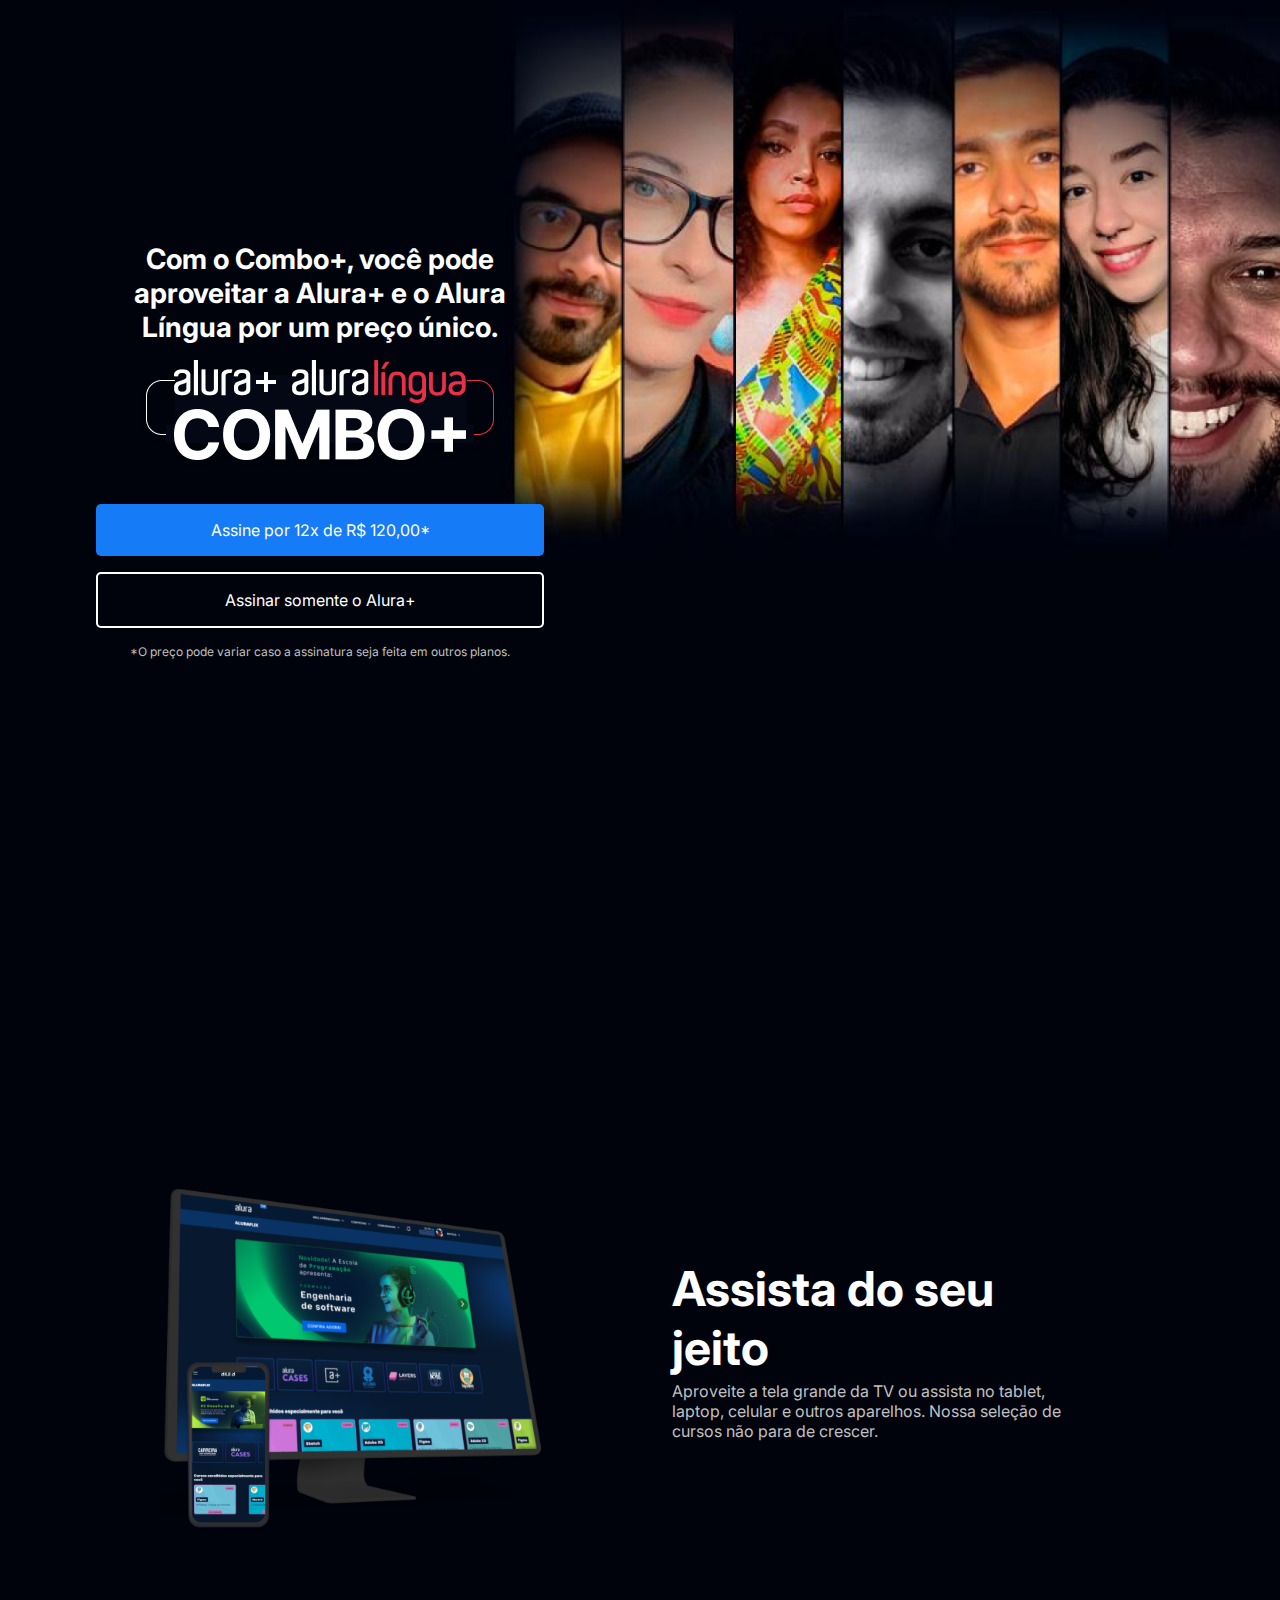
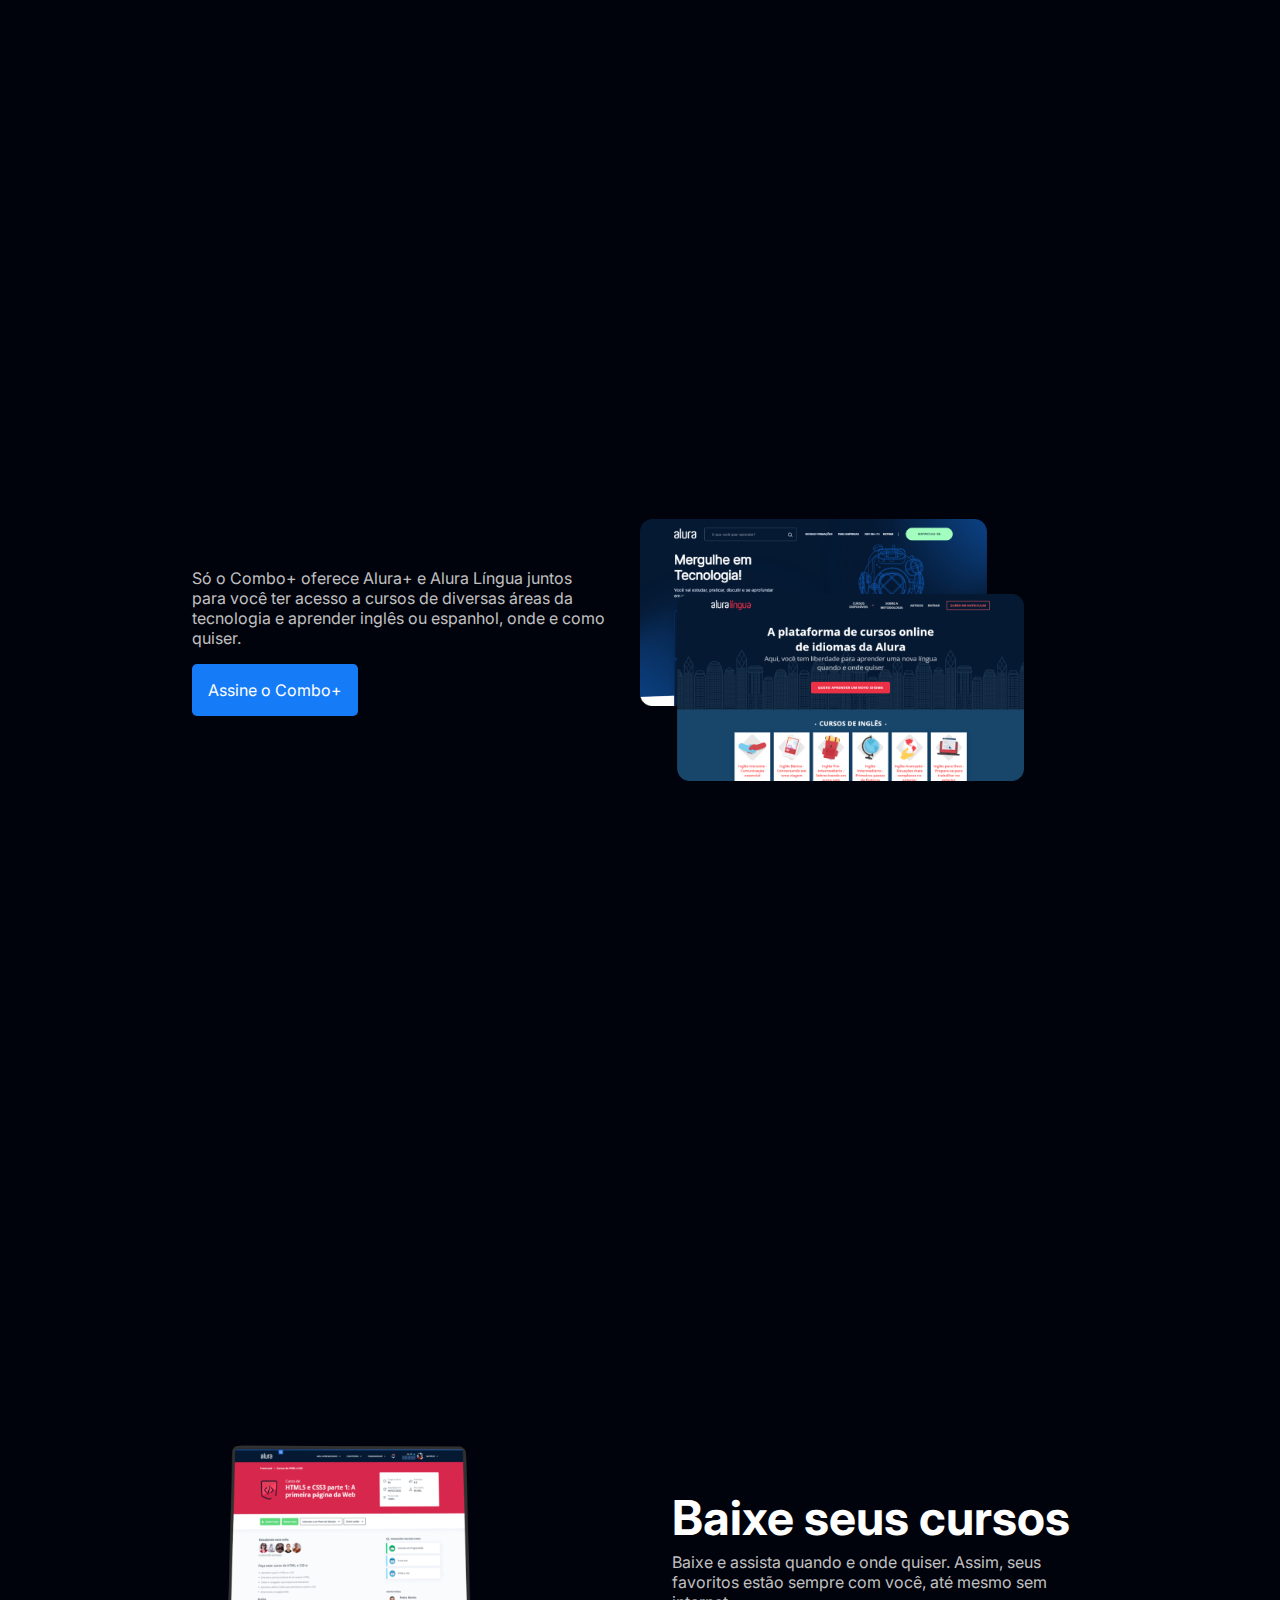
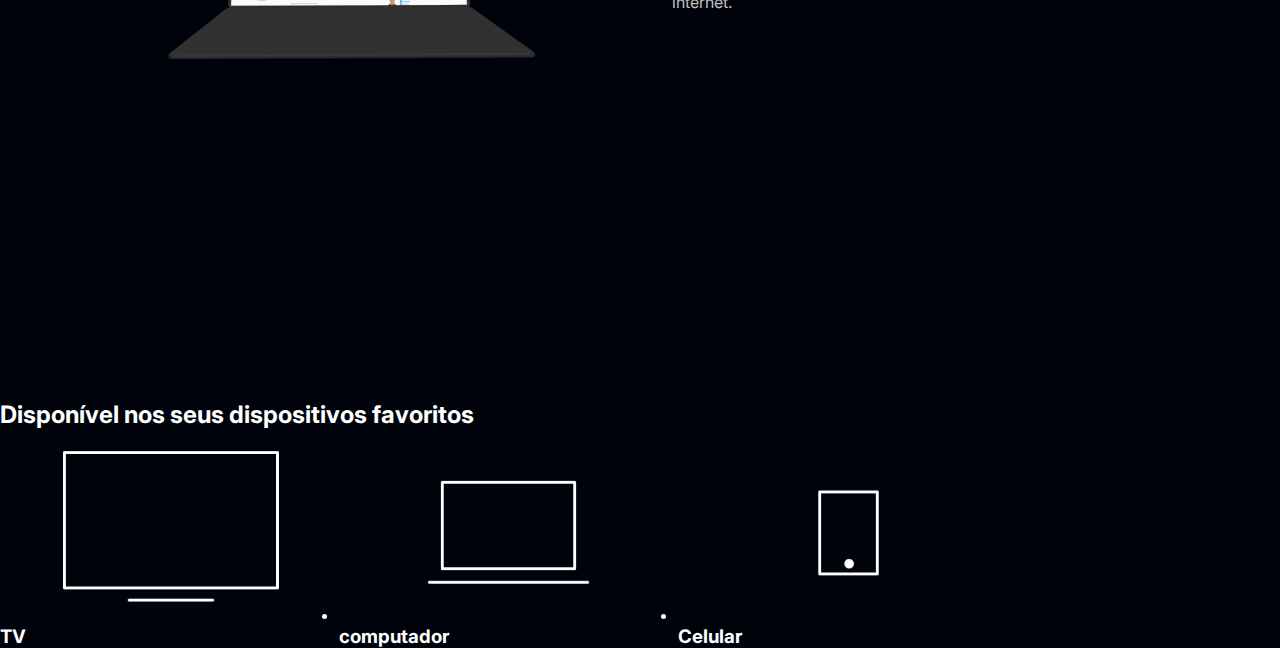
<file: aluraplus/index.html>
<!DOCTYPE html>
<html>

<head>
    <title>Alura Plus</title>
    <meta charset="UTF-8">
    <meta name="viewport" content="width=device-width, initial-scale=1">
    <link rel="stylesheet" href="styles.css">
    <link rel="preconnect" href="https://fonts.googleapis.com">
    <link rel="preconnect" href="https://fonts.gstatic.com" crossorigin>
    <link href="https://fonts.googleapis.com/css2?family=Inter:wght@400;700&display=swap" rel="stylesheet">
</head>

<body>
    <section class="principal container">
        <div class="container__caixa">
            <h1 class="container__titulo">Com o Combo+, você pode aproveitar a Alura+ e o Alura Língua por um preço
                único.</h1>
            <img src="img/Combo.png" alt="O combo+ é a junção do alura+ e o alura língua" class="container__imagem">
            <a href="www.alura.com.br" class="container__botao">Assine por 12x de R$ 120,00*</a>
            <a href="www.alura.com.br" class="container__botao botao_secundario">Assinar somente o Alura+</a>
            <p class="container__aviso">*O preço pode variar caso a assinatura seja feita em outros planos.</p>
        </div>
    </section>

    <section class="container secundario">
        <img src="img/Plataformas.png" alt="Um monitor e um celular com a alura plus aberta" class="secundario__imagem">
        <div class="container__descricao">
            <h2 class="descricao__titulo">Assista do seu jeito</h2>
            <p class="descricao__texto">Aproveite a tela grande da TV ou assista no tablet, laptop, celular e outros
                aparelhos. Nossa seleção de cursos não para de crescer.</p>
        </div>
    </section>

    <section class="container secundario">
        <div class="container__descricao">
            <p class="descricao__texto">
                Só o Combo+ oferece Alura+ e Alura Língua juntos para você ter acesso a cursos de diversas áreas da
                tecnologia e aprender inglês ou espanhol, onde e como quiser.
            </p>
            <a href="www.alura.com.br" class="container__botao secundario__botao" container>Assine o Combo+</a>
        </div>
        <img src="img/Telas.png" alt="Tela do alura+ e alura língua" class="secundario__imagem">
    </section>

    <section class="container secundario">
        <img src="img/Notebook.png" alt="Notebook com a página do curso HTML5 e CSS3 da Alura aberta"
            class="secundario__imagem">
        <div class="container__descricao">
            <h2 class="descricao__titulo">Baixe seus cursos</h2>
            <p class="descricao__texto">Baixe e assista quando e onde quiser. Assim, seus favoritos estão sempre com
                você, até mesmo sem internet.</p>
        </div>
    </section>
 
    <section class=”dispositivos”>
        <h2 class=”dispositivos__titulo”>Disponível nos
        seus dispositivos favoritos</h2>
        <u1 class="dispositivos_lista">
                   <li>
                <img src="img/tv.png" alt="icone de televisão”">
                <h3 class=”lista__item”>TV</h3>
                </li>
                <li>
                    <img src="img/computador.png" alt="icone de computador">
                    <h3 class="lista__item">computador</h3>
                </li>
                <li>
                    <img src="img/celular.png" alt="icone de celular">
                    <h3 class=”lista__item”>Celular</h3>
                    </li>
                </u1>
</body>

</html>
</file>
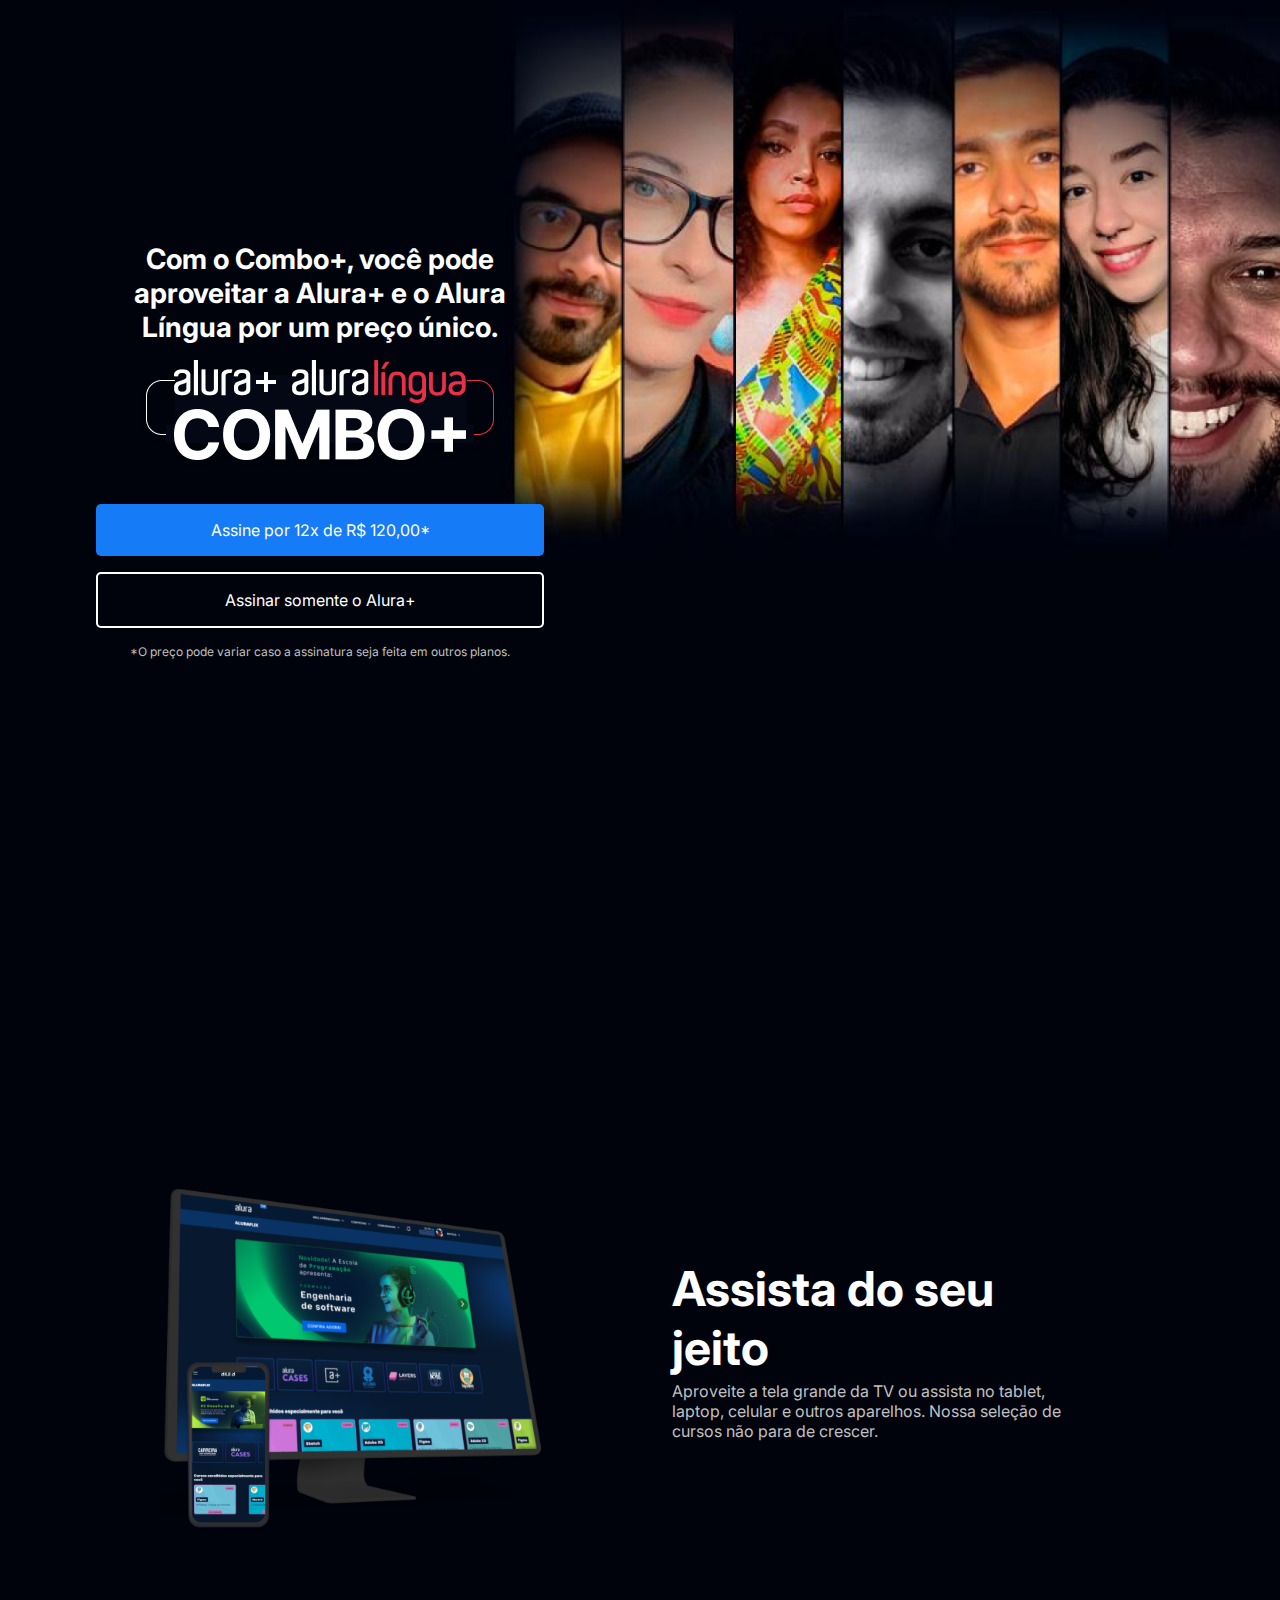
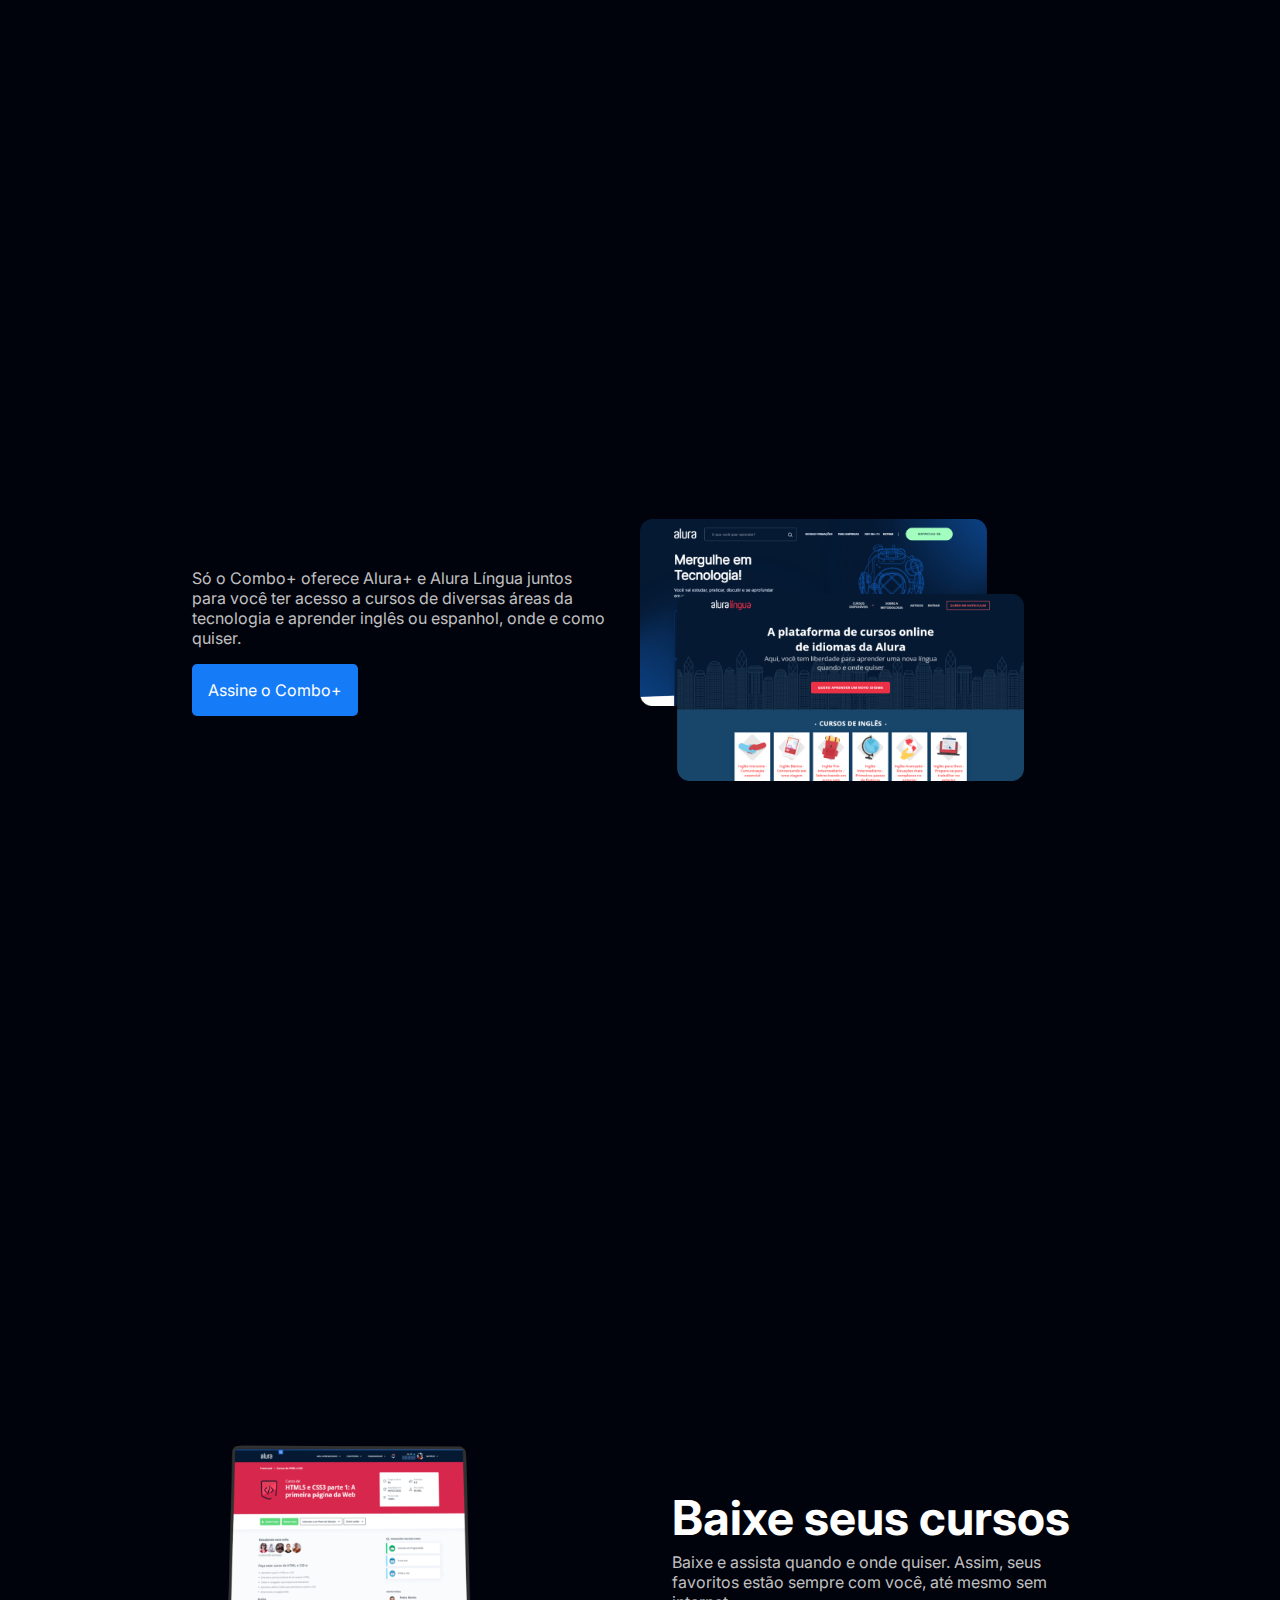
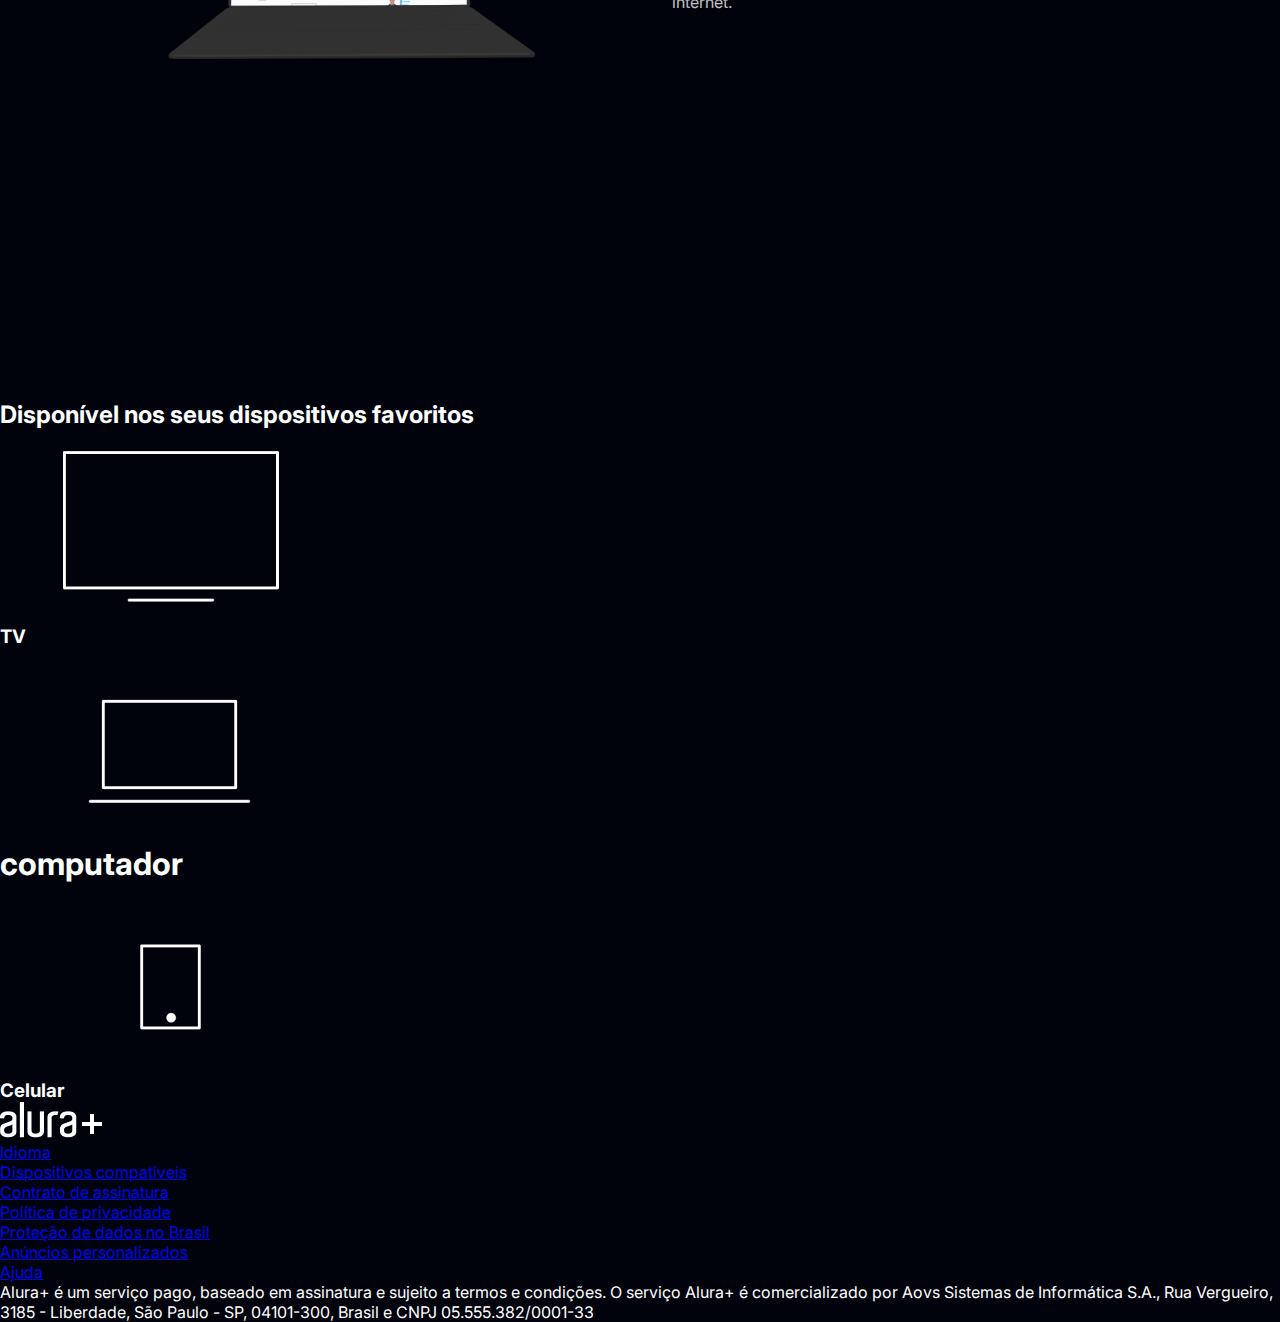
<file: projetoaluracorreto-main/aluraplus/index.html>
<!DOCTYPE html>
<html>

<head>
    <title>Alura Plus</title>
    <meta charset="UTF-8">
    <meta name="viewport" content="width=device-width, initial-scale=1">
    <link rel="stylesheet" href="styles.css">
    <link rel="preconnect" href="https://fonts.googleapis.com">
    <link rel="preconnect" href="https://fonts.gstatic.com" crossorigin>
    <link href="https://fonts.googleapis.com/css2?family=Inter:wght@400;700&display=swap" rel="stylesheet">
</head>

<body>
    <section class="principal container">
        <div class="container__caixa">
            <h1 class="container__titulo">Com o Combo+, você pode aproveitar a Alura+ e o Alura Língua por um preço
                único.</h1>
            <img src="img/Combo.png" alt="O combo+ é a junção do alura+ e o alura língua" class="container__imagem">
            <a href="www.alura.com.br" class="container__botao">Assine por 12x de R$ 120,00*</a>
            <a href="www.alura.com.br" class="container__botao botao_secundario">Assinar somente o Alura+</a>
            <p class="container__aviso">*O preço pode variar caso a assinatura seja feita em outros planos.</p>
        </div>
    </section>

    <section class="container secundario">
        <img src="img/Plataformas.png" alt="Um monitor e um celular com a alura plus aberta" class="secundario__imagem">
        <div class="container__descricao">
            <h2 class="descricao__titulo">Assista do seu jeito</h2>
            <p class="descricao__texto">Aproveite a tela grande da TV ou assista no tablet, laptop, celular e outros
                aparelhos. Nossa seleção de cursos não para de crescer.</p>
        </div>
    </section>

    <section class="container secundario">
        <div class="container__descricao">
            <p class="descricao__texto">
                Só o Combo+ oferece Alura+ e Alura Língua juntos para você ter acesso a cursos de diversas áreas da
                tecnologia e aprender inglês ou espanhol, onde e como quiser.
            </p>
            <a href="www.alura.com.br" class="container__botao secundario__botao" container>Assine o Combo+</a>
        </div>
        <img src="img/Telas.png" alt="Tela do alura+ e alura língua" class="secundario__imagem">
    </section>

    <section class="container secundario">
        <img src="img/Notebook.png" alt="Notebook com a página do curso HTML5 e CSS3 da Alura aberta"
            class="secundario__imagem">
        <div class="container__descricao">
            <h2 class="descricao__titulo">Baixe seus cursos</h2>
            <p class="descricao__texto">Baixe e assista quando e onde quiser. Assim, seus favoritos estão sempre com
                você, até mesmo sem internet.</p>
        </div>
    </section>
 
    <section class=”dispositivos”>
        <h2 class=”dispositivos__titulo”>Disponível nos
        seus dispositivos favoritos</h2>
        <u1 class="dispositivos_lista">
                   <li>
                <img src="img/tv.png" alt="icone de televisão”">
                <h3 class=”lista__item”>TV</h3>
                </li>
                <li>
                    <img src="img/computador.png" alt="icone de computador">
                    <h3 class="lista__item">computador</h3>
                </li>
                <li>
                    <img src="img/celular.png" alt="icone de celular">
                    <h3 class=”lista__item”>Celular</h3>
                    </li>
                </u1>
    </section>   
    <footer class="rodape"> 
        <img src="img/Logo.png" alt="alura+" class="rodape logo";>
        <ul class=””rodape__lista>
            <li class=”lista__link”>
            <a href=””>Idioma</a>
            </li>
                 <li class=”lista__link”>
                  <a href=”#”>Dispositivos compatíveis</a>
            </li>
                 <li class=”lista__link”>
                 <a href=”#”>Contrato de assinatura</a>
            </li>
            <li class=”lista__link”>
                 <a href=”#”>Política de privacidade</a>
            </li>
            <li class=”lista__link”>
                 <a href=”#”>Proteção de dados no Brasil</a>
            </li>
            <li class=”lista__link”>
                 <a href=”#”>Anúncios personalizados</a>
             </li>
             <li class=”lista__link”>
                 <a href=”#”>Ajuda</a>
            </li>
            <p class=”rodape__texto”>Alura+ é um serviço pago, baseado em assinatura e
                sujeito a termos e condições. O serviço Alura+ é comercializado por Aovs Sistemas
                de Informática S.A., Rua Vergueiro, 3185 - Liberdade, São Paulo - SP, 04101-300,
                Brasil e CNPJ 05.555.382/0001-33
                </p>
    </footer>


</body>

</html>
</file>
<file: aluraplus/styles.css>
:root {
    --branco-principal: #FFFFFF;
    --cinza-secundario: #C0C0C0;
    --botao-azul: #167BF7;
    --cor-de-fundo: #00030C;
    --fonte-principal: 'Inter';
}

body {
    background-color: var(--cor-de-fundo);
    color: var(--branco-principal);
    font-family: var(--fonte-principal);
    font-size: 16px;
    font-weight: 400;
}

* {
    margin: 0;
    padding: 0;
}

.principal {
    background-image: url("img/Background.png");
    background-repeat: no-repeat;
    background-size: contain;
    align-items: center;
    text-align: center;
}

.container {
    height: 100vh;
    display: grid;
    grid-template-columns: 50% 50%;
}

.container__botao {
    background-color: var(--botao-azul);
    border-radius: 5px;
    padding: 1em;
    color: var(--branco-principal);
    display: block;
    text-decoration: none;
    margin-bottom: 1em;
}

.botao_secundario {
    background-color: transparent;
    border: 2px solid var(--branco-principal)
}

.container__aviso {
    font-size: 12px;
    color: var(--cinza-secundario);
}

.container__titulo {
    font-size: 28px;
    font-weight: 700;
}

.container__imagem {
    margin: 1em 0 2em 0;
}

.container__caixa {
    margin: 0 6em;
}

.secundario__imagem {
    width: 80%;
}

.secundario {
    align-items: center;
    margin: 0 10em;
}

.descricao__titulo {
    font-weight: 700;
    font-size: 48px;
    color: var(--branco-principal);
    margin-bottom: 0.1em;
}

.descricao__texto {
    color: var(--cinza-secundario);
}

.secundario__botao {
    display: inline-block;
    margin-top: 1em;
}

.container__descricao {
    padding: 2em;
}
.dispositivos_lista{
    display: flex;
}

.dispositivo {
    text-align: center;
}
</file>
<file: projetoaluracorreto-main/aluraplus/styles.css>
:root {
    --branco-principal: #FFFFFF;
    --cinza-secundario: #C0C0C0;
    --botao-azul: #167BF7;
    --cor-de-fundo: #00030C;
    --fonte-principal: 'Inter';
}

body {
    background-color: var(--cor-de-fundo);
    color: var(--branco-principal);
    font-family: var(--fonte-principal);
    font-size: 16px;
    font-weight: 400;
}

* {
    margin: 0;
    padding: 0;
}

.principal {
    background-image: url("img/Background.png");
    background-repeat: no-repeat;
    background-size: contain;
    align-items: center;
    text-align: center;
}

.container {
    height: 100vh;
    display: grid;
    grid-template-columns: 50% 50%;
}

.container__botao {
    background-color: var(--botao-azul);
    border-radius: 5px;
    padding: 1em;
    color: var(--branco-principal);
    display: block;
    text-decoration: none;
    margin-bottom: 1em;
}

.botao_secundario {
    background-color: transparent;
    border: 2px solid var(--branco-principal)
}

.container__aviso {
    font-size: 12px;
    color: var(--cinza-secundario);
}

.container__titulo {
    font-size: 28px;
    font-weight: 700;
}

.container__imagem {
    margin: 1em 0 2em 0;
}

.container__caixa {
    margin: 0 6em;
}

.secundario__imagem {
    width: 80%;
}

.secundario {
    align-items: center;
    margin: 0 10em;
}

.descricao__titulo {
    font-weight: 700;
    font-size: 48px;
    color: var(--branco-principal);
    margin-bottom: 0.1em;
}

.descricao__texto {
    color: var(--cinza-secundario);
}

.secundario__botao {
    display: inline-block;
    margin-top: 1em;
}

.container__descricao {
    padding: 2em;
}
.dispositivos__lista{
    display: flex;
    justify-content: center;
    list-style-type: none ;
    margin: 5em 0;
}
.dispositivos{
    text-align: center;
    justify-content: center;
    list-style-type: none;
}
.dispoditivos__titulo{
    font-size: 48px;
    color: var(--branco-principal);
    
}
.lista__item{
    font-size: 32px;
    color: var(--branco-principal);
}
</file>
